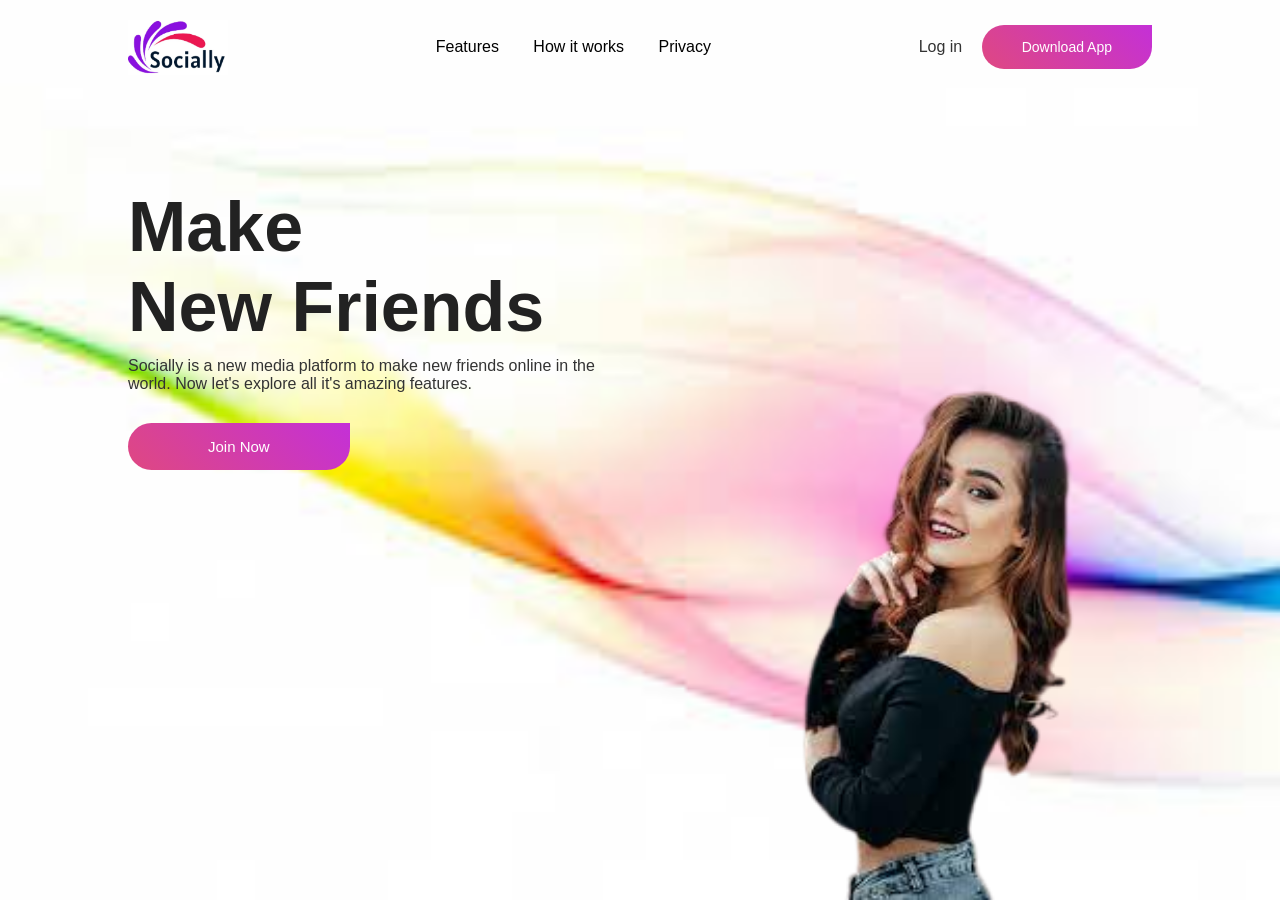
<file: index.html>
<!DOCTYPE html>
<html lang="en">
  <head>
    <meta charset="UTF-8" />
    <meta name="viewport" content="width=device-width, initial-scale=1.0" />
    <title>Animated Landing Page</title>
    <link rel="stylesheet" href="style.css" />
  </head>
  <body>
    <div class="hero">
      <div class="navbar">
        <nav>
          <img src="logo.jpg" alt="logo" class="logo" />
          <ul>
            <li><a href="#"></a>Features</li>
            <li><a href="#"></a>How it works</li>
            <li><a href="#"></a>Privacy</li>
          </ul>
          <div>
            <a href="#" class="login-btn">Log in</a>
            <a href="#" class="btn">Download App</a>
          </div>
        </nav>
        <!-- content start -->
        <div class="content">
          <h1 class="anim">Make<br />New Friends</h1>
          <p class="anim">
            Socially is a new media platform to make new friends online in
            the<br />
            world. Now let's explore all it's amazing features.
          </p>
          <a href="#" class="btn anim">Join Now</a>
        </div>
        <img src="img1.png" alt="image" class="feature-image anim" />
      </div>
    </div>
  </body>
</html>
</file>
<file: style.css>
* {
  margin: 0;
  padding: 0;
  box-sizing: border-box;
  font-family: "poppins", sans-serif;
}
.hero {
  width: 100%;
  min-height: 100vh;
  background-image: url(bg2.jpg);
  background-size: cover;
  padding: 10px 10%;
  overflow: hidden;
  position: relative;
}
/* .navbar {
  width: 100%;
  background-color: aquamarine;
  left: 0;
  right: 0;
} */
nav {
  padding: 10px 0;
  display: flex;
  align-items: center;
  justify-content: space-between;
}
.logo {
  width: 100px;
}
nav ul li {
  display: inline-block;
  list-style: none;
  margin: 10px 15px;
}
nav ul li a {
  text-decoration: none;
  color: #333;
  font-weight: 400;
}
.login-btn {
  text-decoration: none;
  color: #333;
  margin-right: 15px;
  font-weight: 400;
}
.btn {
  text-decoration: none;
  display: inline-block;
  padding: 14px 40px;
  color: #fff;
  background-image: linear-gradient(45deg, #df4881, #c430d7);
  font-size: 14px;
  border-radius: 30px;
  border-top-right-radius: 0;
  transition: 0.5s;
}
.content {
  margin-top: 10%;
  max-width: 600;
}
.content h1 {
  font-size: 70px;
  color: #222;
}
.content p {
  margin: 10px 0 30px;
  color: #333;
  animation-delay: 0.5s;
}
.content .btn {
  padding: 15px 80px;
  font-size: 15px;
  animation-delay: 1s;
}
.btn:hover {
  border-top-right-radius: 30px;
}
.feature-image {
  width: 380px;
  position: absolute;
  bottom: 0;
  right: 10%;
}
.feature-image.anim {
  animation-delay: 1.5s;
}
.anim {
  opacity: 0;
  transform: translateY(30px);
  animation: moveup 0.5s linear forwards;
}
@keyframes moveup {
  100% {
    opacity: 1;
    transform: translateY(0px);
  }
}
</file>
